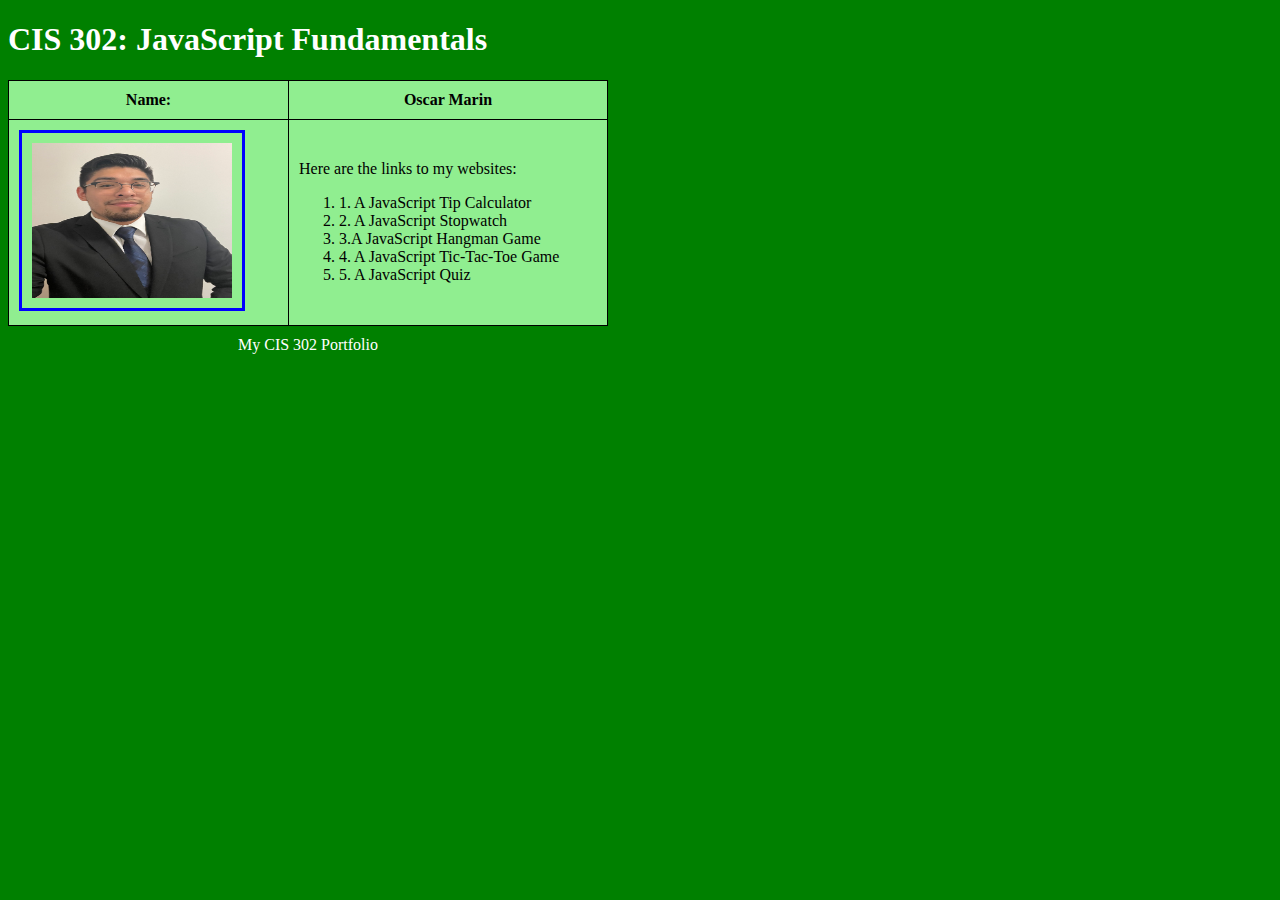
<file: FinalJavaScript/index.html>
<!DOCTYPE html>
<html lang="en">
<head>
    <meta charset="UTF-8">
    <meta http-equiv="X-UA-Compatible" content="IE=edge">
    <meta name="viewport" content="width=device-width, initial-scale=1.0">
    <title>CIS 302</title>
    <link href="Final.css" rel="stylesheet">
</head>
<body>
<h1>CIS 302: JavaScript Fundamentals</h1>    
<table>
<caption>My CIS 302 Portfolio</caption>    
<tr> 
 <th>Name:</th>
 <th>Oscar Marin</th>
</tr>
<td class="positionimg"><img src="PictureYUP.jpg" alt="Me" width="200px" height="155px"></td>
<td>
<p>Here are the links to my websites:</p>
<ol>
<li><a href="https://alexsrook.github.io/oscarmarin/" target="_blank">  1. A JavaScript Tip Calculator</a></li> 
<li><a href="https://alexsrook.github.io/Stopwatch/" target="_blank">2. A JavaScript Stopwatch</a></li> 
<li><a href="https://alexsrook.github.io/HangmanProject/ " target="_blank">3.A JavaScript Hangman Game</a></li> 
<li><a href="https://alexsrook.github.io/Tictac/ " target="_blank">4. A JavaScript Tic-Tac-Toe Game</a></li> 
<li><a href="https://alexsrook.github.io/JavaScriptQuiz/" target="_blank">5. A JavaScript Quiz</a></li> 

</ol>
</td>

</table>

</body>
</html>
</file>
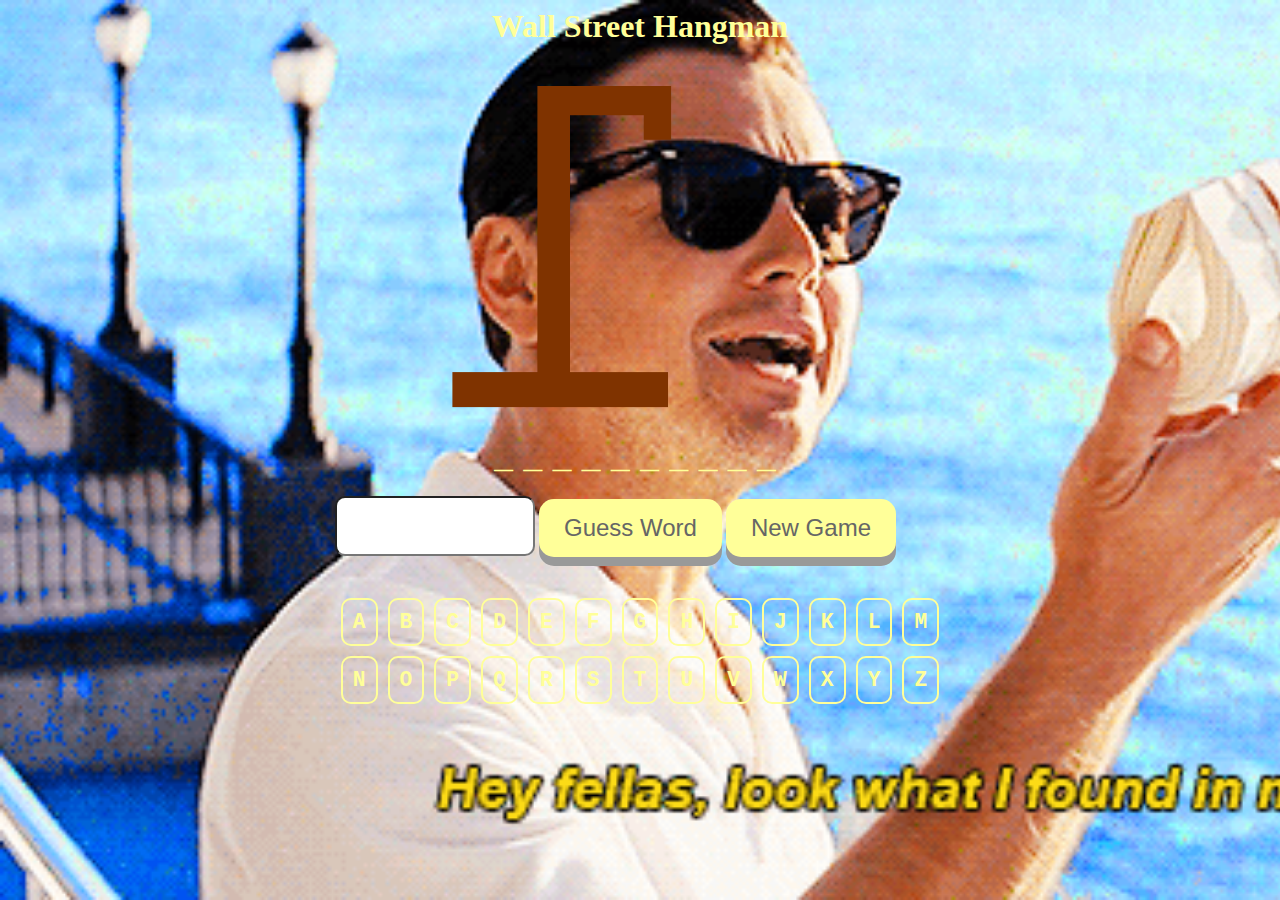
<file: HangmanProject/index.html>
<html>
  <head>
    <title>Wall Street Hangman</title>
    <link rel="stylesheet" href="hangman.css">
    <link rel="shortcut icon" href="https://mitchum.blog/wp-content/uploads/2019/05/favicon.png" />     
  </head>
  <body>
    <main>
      <h1>Wall Street Hangman</h1>
      <div id="gallows">
        <img style="padding-left: 70px" id="hangmanImage" src="img/hangman0.png">
      </div>
      <div id="word"></div>
      <br>
      <div id="controls">
        <input type="text" id="guessBox">
        <button id="guessWordButton" class="button" onclick="guessWord( game )">Guess Word</button>
        <button id="newGameButton" class="button" onclick="newGame();">New Game</button>
        <br>
        <br>
      </div>
      <br>
      <div id="guesses"></div>
    </main>   
   <script src="hangman.js"></script>
  </body>
</html>
</file>
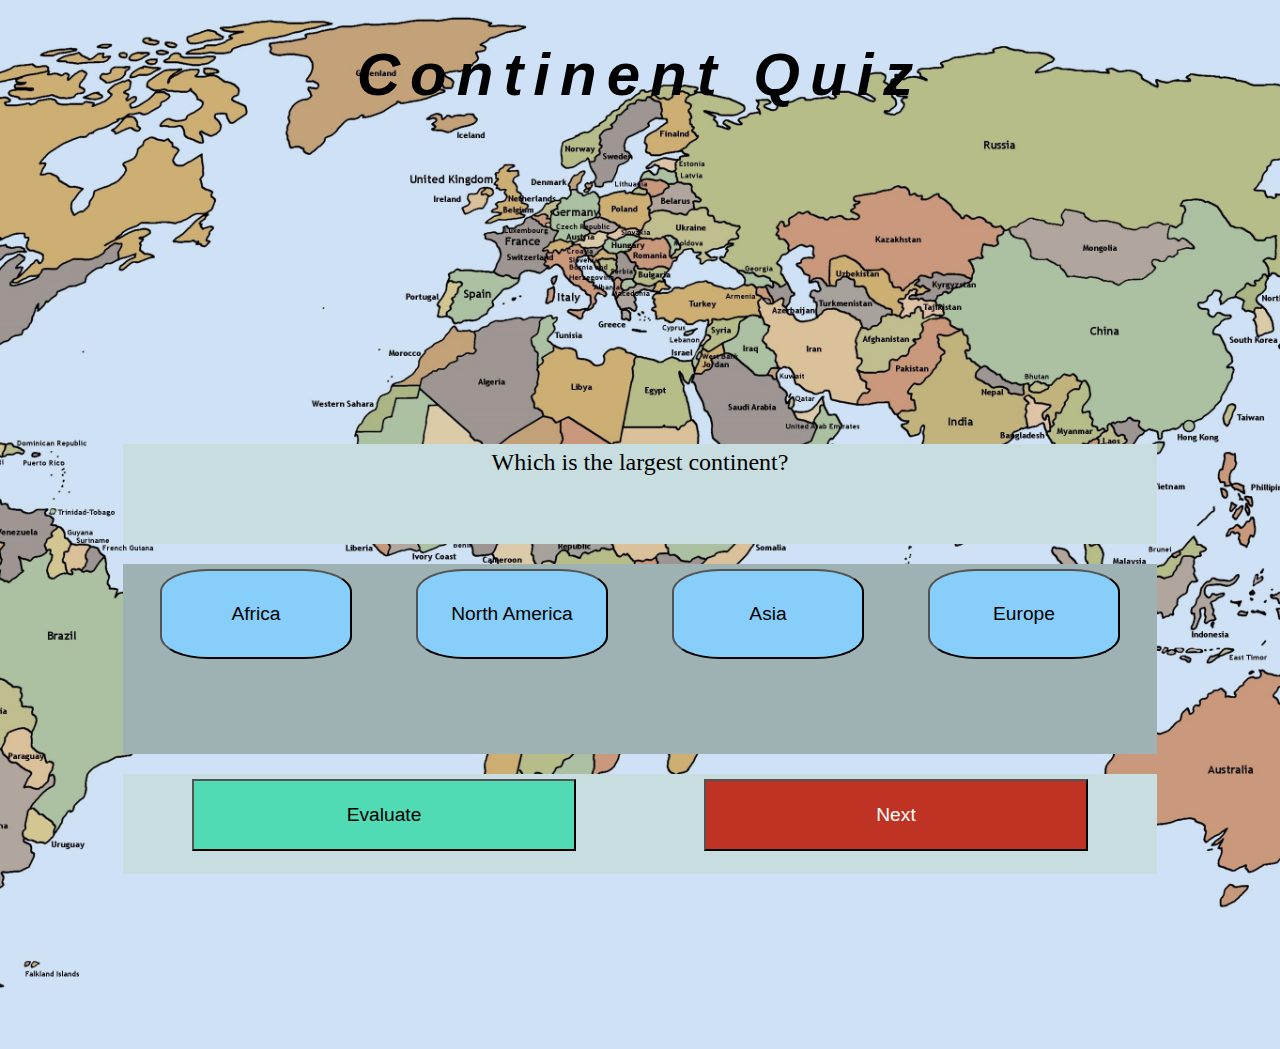
<file: JavaScriptQuiz/index.html>
<!DOCTYPE html>
<html lang="en">
<head>
	<meta charset="UTF-8">
	<meta http-equiv="X-UA-Compatible" content="IE=edge">
	<meta name="viewport" content="width=device-width, initial-scale=1.0">
	<link rel="stylesheet" href="quiz.css">
</head>
<body>
	<h1>Continent Quiz</h1>
	<div class="panel">
		<div class="result">

		</div>
		<div class="question-container" id="question">
			Question goes here.
		</div>
		<div class="option-container">
			<button class="option" onclick="" id="op1" >option1</button>
	
			<button class="option" id="op2" >option2</button>
	
			<button class="option" id="op3">option3</button>
	
			<button class="option" id="op4">option4</button>
		</div>
		<div class="navigation">
			<button class="evaluate">Evaluate</button>
			<button class="next">Next</button>
		</div>
	</div>
	<script src="quiz.js"></script>
</body>
</html>
</file>
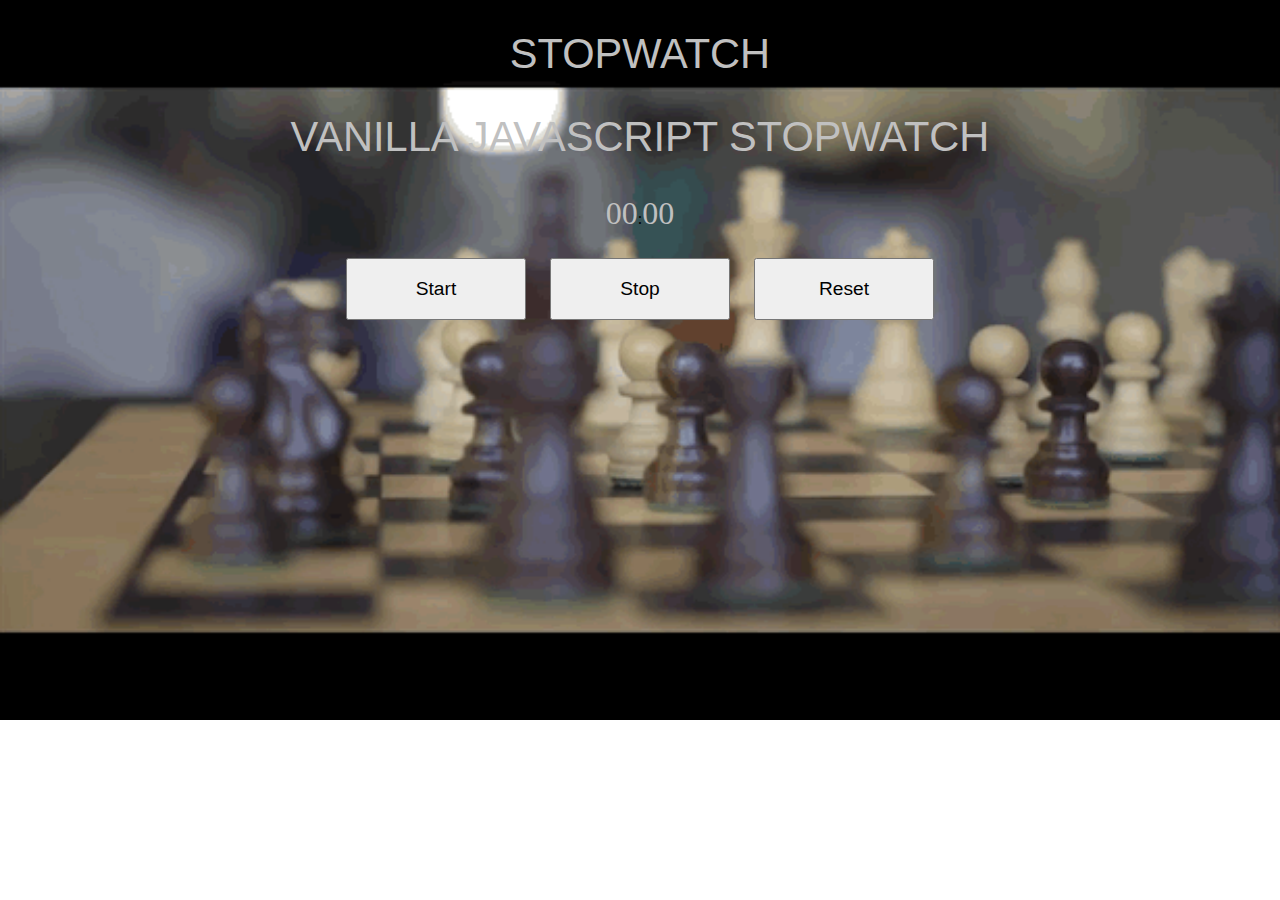
<file: Stopwatch/index.html>
<!DOCTYPE html>
<html lang="en">
<head>
    <meta charset="UTF-8">
    <meta http-equiv="X-UA-Compatible" content="IE=edge">
    <meta name="viewport" content="width=device-width, initial-scale=1.0">
    <title>Stop Watch</title>
    <link href="watch.css" rel="stylesheet">
    <script src="watch.js"></script>
</head>
<body>
    <div class="wrapper">
        <h1>Stopwatch</h1>
        <h2>Vanilla JavaScript Stopwatch</h2>
        <p><span id="seconds">00</span>:<span id="tens">00</span></p>
        <button id="button-start">Start</button>
        <button id="button-stop">Stop</button>
        <button id="button-reset">Reset</button>
        </div> 
</body>
</html>
</file>
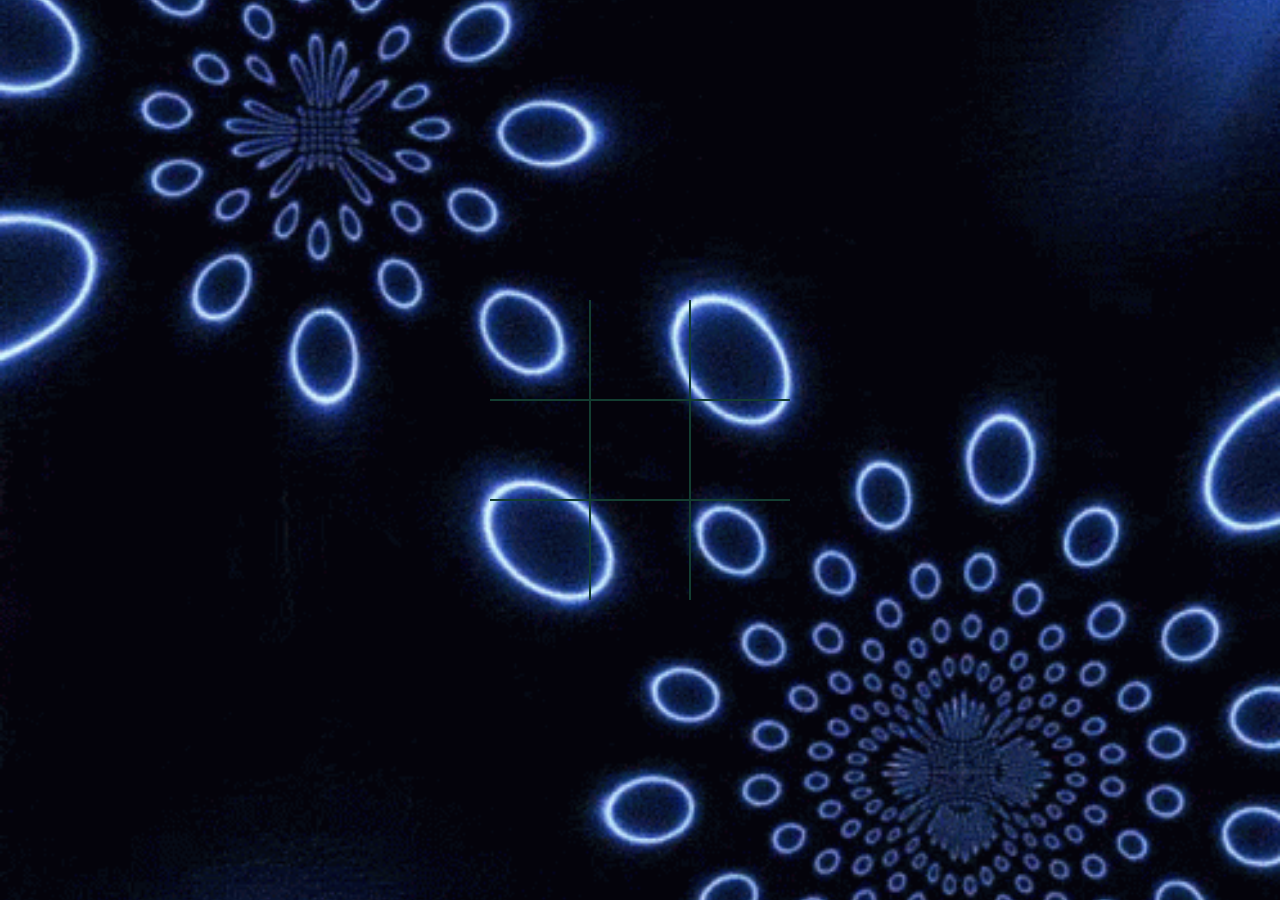
<file: Tictac/index.html>
<!DOCTYPE html>
<html lang="en">
<head>
  <meta charset="UTF-8">
  <meta name="viewport" content="width=device-width, initial-scale=1.0">
  <meta http-equiv="X-UA-Compatible" content="ie=edge">
  <link rel="stylesheet" href="tic.css">
  <script src="tic.js" defer></script>
  <title>TicTacToe</title>
</head>
<body>
  <div class="board" id="board">
    <div class="cell" data-cell></div>
    <div class="cell" data-cell></div>
    <div class="cell" data-cell></div>
    <div class="cell" data-cell></div>
    <div class="cell" data-cell></div>
    <div class="cell" data-cell></div>
    <div class="cell" data-cell></div>
    <div class="cell" data-cell></div>
    <div class="cell" data-cell></div>
  </div>
  <div class="winning-message" id="winningMessage">
    <div data-winning-message-text></div>
    <button id="restartButton">Restart</button>
  </div>
</body>
</html>
</file>
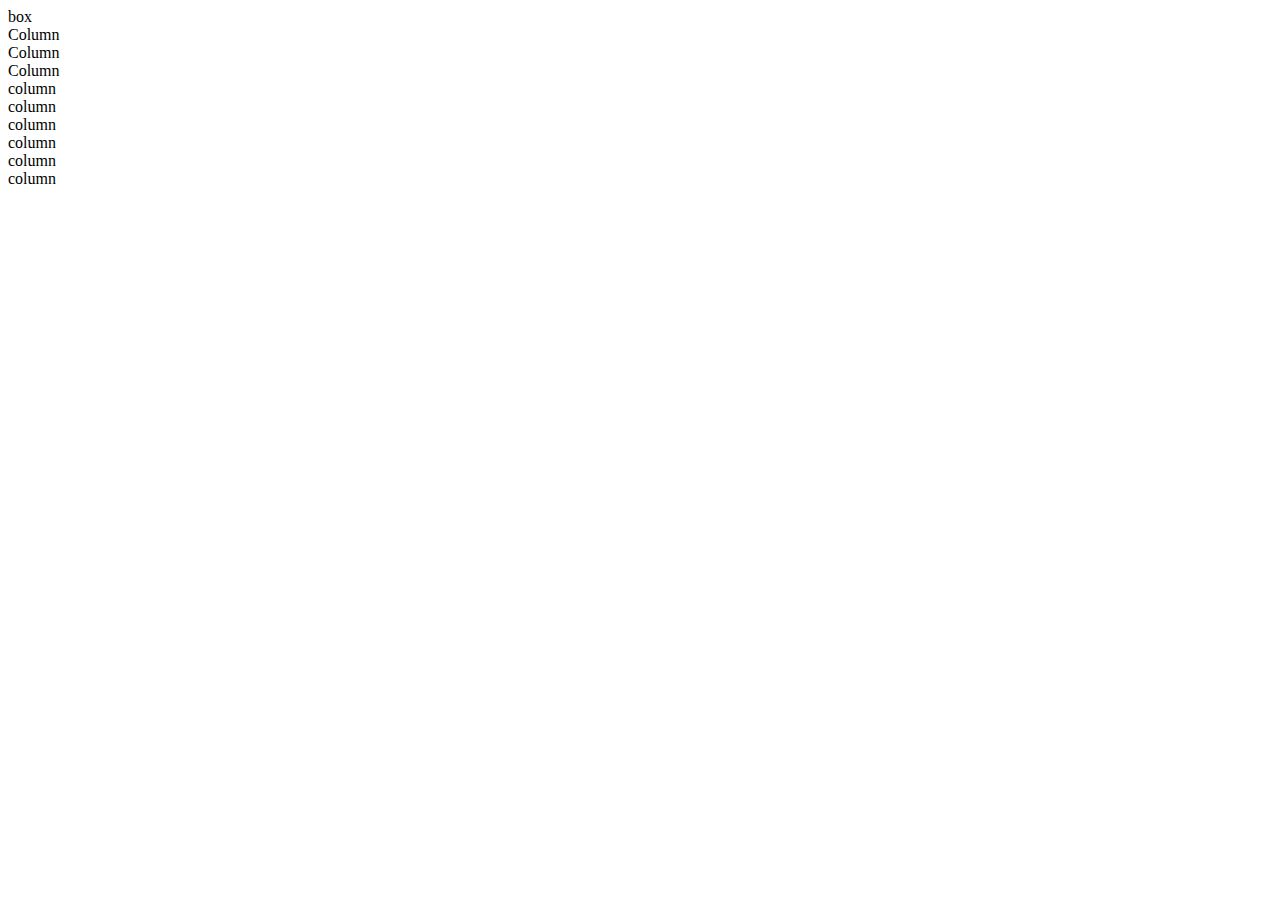
<file: Assignment3.html>
<!DOCTYPE html>
<html lang="en" dir="ltr">
  <head>
    <meta charset="utf-8">
    <link href="https://cdn.jsdelivr.net/npm/bootstrap@5.2.0-beta1/dist/css/bootstrap.min.css" rel="stylesheet" integrity="sha384-0evHe/X+R7YkIZDRvuzKMRqM+OrBnVFBL6DOitfPri4tjfHxaWutUpFmBp4vmVor" crossorigin="anonymous">
    <title>Assignment3 </title>
  </head>
  <body>


  <div class="container">
    <div class="row">
    <div class="col my-5 mx-3 border">
      box
  </div>
    <div class="col-sm-2 border">Column</div>
    <div class="col-sm-2 border">Column</div>
    <div class="col-sm-2 border">Column</div>

    <div class="row justify-content-end">
    <div class="col-2 border">column</div>
    <div class="col-2 border">column</div>
    <div class="col-2 border">column</div>

    <div class="row justify-content-end">
    <div class="col-2 border">column</div>
    <div class="col-2 border">column</div>
    <div class="col-2 border">column</div>
  </div>
</div>


  </body>
</html>
</file>
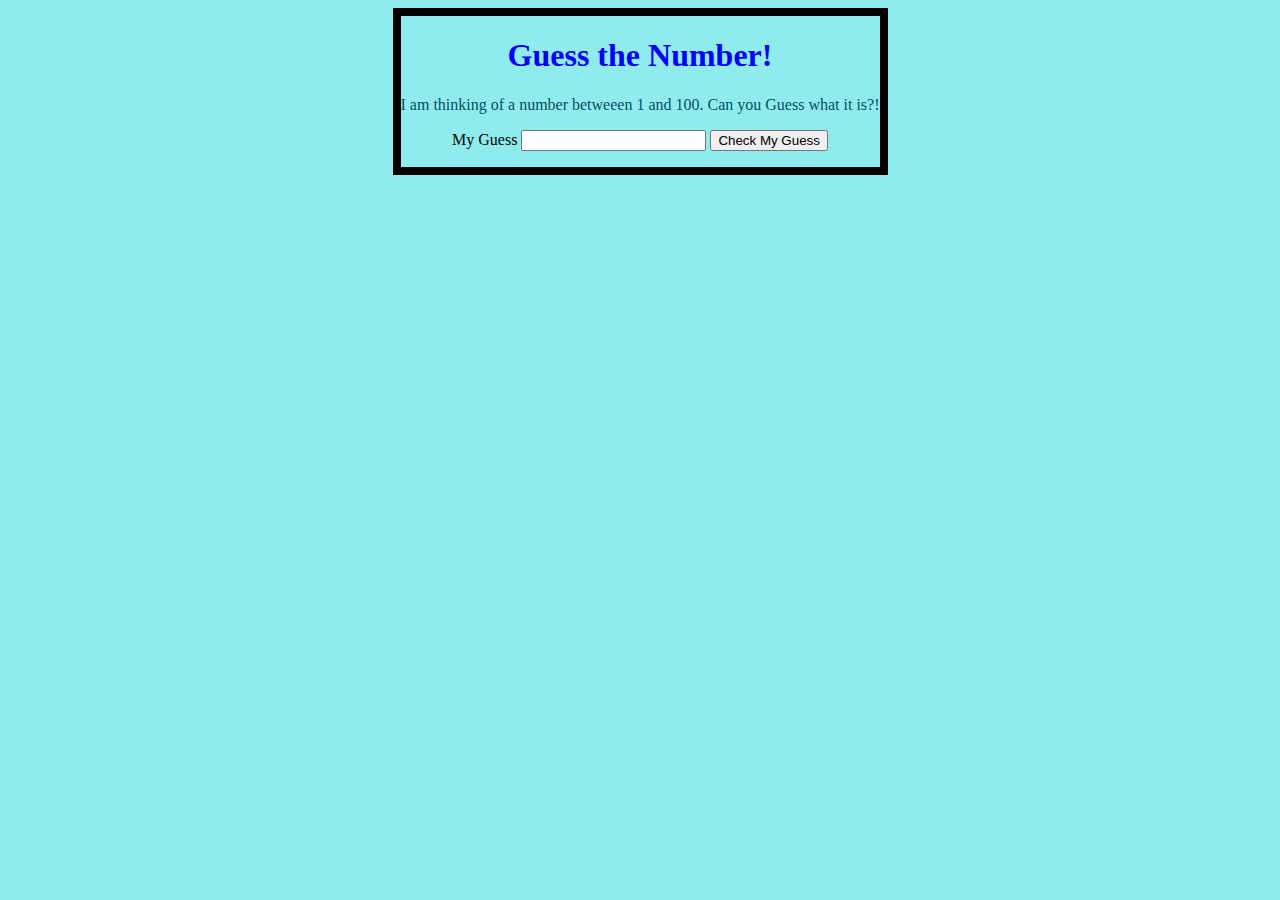
<file: Game.html>
<!DOCTYPE html>
<html lang="en">
<head>
    <meta charset="UTF-8">
    <meta http-equiv="X-UA-Compatible" content="IE=edge">
    <meta name="viewport" content="width=device-width, initial-scale=1.0">
    <title>JavaScript Guessing Game</title>
    <link rel="stylesheet" href="Game.css">
</head>
<body>


    <div class="Gamebox">
    <h1>Guess the Number!</h1>
<p>I am thinking of a number betweeen 1 and 100. Can you Guess what it is?!</p>

<form>
    <label for="guess">My Guess</label>
    <input type="number" id="guess">
    <input type="submit" id="submitGuess" value="Check My Guess">
 
</form>

<p id="msg"></p>
    </div>


<script>

const randomNumber = Math.floor(Math.random() * 100) + 1
    console.log('Random Number', randomNumber)

    function checkGuess() {
      let myGuess = guess.value
      if (myGuess == randomNumber) {
        msg.textContent = "You got it right!"
      } else if (myGuess > randomNumber) {
        msg.textContent = "Your guess was " + myGuess + ". That's too high. Try Again!"
      } else if (myGuess < randomNumber) {
       msg.textContent = "Your guess was " + myGuess + ". That's too low. Try Again!"
     }
   }
   submitGuess.addEventListener('click', checkGuess)

</script>
</body>
</html>
</file>
<file: FinalJavaScript/Final.css>
h1{
    color: white;
}
body{
    background-color:green;
}

table{
    background-color: lightgreen;
    border: 1px solid black;
    width: 600px;
    border-collapse: collapse;
}
tr, th, td{
    border: 1px solid black;
    padding: 10px;
}
img{
    border: 3px solid blue;
    padding: 10px;
    
}
.postionimg{
    text-align: center;
}
caption{
    color: white;
    caption-side: bottom;
    margin: 10px;
}
a{
    text-decoration: none;
    color: black;
}
a:hover{
    color: white;
}
</file>
<file: HangmanProject/hangman.css>
body {
    background-image:url(wolf-of-wall-street-money-gif-7.gif);
    background-repeat: no-repeat ;
    background-size:cover;
}
  
  main {
    max-width: 610px;
    margin: auto;
  }
  
  h1, h5 {
    text-align: center;
    color: rgb(255, 255, 153);
  }
  
  .win {
    color: white;
    background-color: green;
  }
  
  .loss {
    color: white;
    background-color: red;
  }
  
  #word {
    letter-spacing: 10px;
    text-align: center;
    font-size: 24pt;
    color: rgb(255, 255, 153);
    font-weight: bold;
    font-family: "Courier New", Courier, monospace
  }
  
  #guesses {
    text-align: center;
    font-size: 16pt;
    color: rgb(255, 255, 153);
    font-weight: bold;
    font-family: "Courier New", Courier, monospace
  }
  
  .guess {
    padding: 10px;
    display: inline-block;
    border: 2px solid rgb(255, 255, 153);
    border-radius: 10px;
    margin: 5px;
    cursor: pointer;
  }
  
  @media only screen and (min-device-width: 375px ) and (max-device-width: 667px) {
      #guesses {
      text-align: center;
      font-size: 24pt;
      color: rgb(255, 255, 153);
      font-weight: bold;
      font-family: "Courier New", Courier, monospace
    }
  
    .guess {
      padding: 30px;
      display: inline-block;
      border: 2px solid rgb(255, 255, 153);
      border-radius: 10px;
      margin: 10px;
      cursor: pointer;
    }
  }
  
  #guessBox {
      height: 60px;
      border-radius: 10px;
      padding-top: 5px;
      font-size: 18pt;
      width: 200px;
      padding-left: 10px;
  }
  
  /* Buttons */
  .button {
    display: inline-block;
    padding: 15px 25px;
    font-size: 24px;
    cursor: pointer;
    text-align: center;
    text-decoration: none;
    outline: none;
    color: #666;
    background-color: rgb(255, 255, 153);
    border: none;
    border-radius: 15px;
    box-shadow: 0 9px #999;
  }
  
  .button:hover {background-color: rgb(224, 224, 139)}
  
  .button:active {
    background-color: rgb(224, 224, 139);
    box-shadow: 0 5px #666;
    transform: translateY(4px);
  }
</file>
<file: JavaScriptQuiz/quiz.css>
body{
	background-image: url("worldmap.jpg");
    background-position: center; 
    background-repeat: no-repeat; 
    background-size: cover;
	padding: 0;
	margin: 0;	
	width:100%;
	height: 100%;	
}

h1{
    text-align: center;
    font-family: 'Anton', sans-serif;
    color: black;
    font-size: 60px;
    letter-spacing: 10px;
    font-style: italic;
}

.panel{
	height: 100vh;
	display: flex;
	flex-direction: column;
	justify-content: center;
	align-items: center;
}
.question-container{
	margin: 10px;
	padding: 5px;
	width: 80vw;
	height: 10vh;
	background-color: #c7dddf;
	font-size: x-large;
	text-align: center;
	
}
.result{
	margin: 10px;
	padding: 5px;
	width:80vw;
	height: 10vh;
	text-align: center;
	font-size: 50px;
	
}
.option-container{
	display: flex;
	justify-content: space-around;
	margin: 10px;
	padding: 5px;
	width: 80vw;
	height: 20vh;
	background-color: #9eb1b3;
		
}
.option{	
	padding: 10px;
	width: 15vw;
	height: 10vh;
	font-size: larger;
	background-color: lightskyblue;
	border-radius: 25%;
}
.option:hover{
	background-color: lightgoldenrodyellow;
}
.navigation{
	width: 80vw;
	height: 10vh;
	margin: 10px;
	padding: 5px;
	display: flex;
	justify-content: space-around;
	background-color:#c7dddf;
}

.evaluate,.next{
	width:30vw;
	height: 8vh;
	padding: 5px;
	font-size: larger;
}
.evaluate{
	
	background-color: #50DBB4;
}
.next{
	color: white;
	background-color: #BF3325;
}
</file>
<file: Stopwatch/watch.css>
/* Mixin's */  
@mixin transition {
-webkit-transition: all 0.5s ease-in-out;
-moz-transition: all 0.5s ease-in-out;
transition: all 0.5s ease-in-out;
}
@mixin corners ($radius) {
-moz-border-radius: $radius;
-webkit-border-radius: $radius;
border-radius: $radius; 
-khtml-border-radius: $radius; 
}

body {
background-image:url(SelfMoving.gif);
background-repeat: no-repeat ;
background-size:cover;
}

.wrapper {
width: 800px;
margin: 30px auto;
color:$white;
text-align:center;
}

h1, h2, h3 {
  color: silver;
  font-family: 'Roboto', sans-serif;
  font-weight: 100;
  font-size: 2.6em;
  text-transform: uppercase;
}

#seconds, #tens{
  font-size:2em;
  color: silver;
}

button{
@include corners (5px);
background:$base-color;
color:$white;
border: solid 1px $white;
text-decoration:none;
cursor:pointer;
font-size:1.2em;
padding:18px 10px;
width:180px;
margin: 10px;
 outline: none;
  &:hover{
	@include transition;
	background:$white;
	border: solid 1px $white;
	color:$base-color;
	}
}
</file>
<file: Tictac/tic.css>
*, *::after, *::before {
    box-sizing: border-box;
  }
  
  :root {
    --cell-size: 100px;
    --mark-size: calc(var(--cell-size) * .9);
  }
  
  body {
    margin: 0;
    background-image: url(neon-cool.gif);
    background-repeat: no-repeat;
    background-size: cover;
    background-position: center;
  }
  
  .board {
    width: 100vw;
    height: 100vh;
    display: grid;
    justify-content: center;
    align-content: center;
    justify-items: center;
    align-items: center;
    grid-template-columns: repeat(3, auto)
  }
  
  .cell {
    width: var(--cell-size);
    height: var(--cell-size);
    border: 1px solid rgb(19, 62, 49);
    display: flex;
    justify-content: center;
    align-items: center;
    position: relative;
    cursor: pointer;
  }
  
  .cell:first-child,
  .cell:nth-child(2),
  .cell:nth-child(3) {
    border-top: none;
  }
  
  .cell:nth-child(3n + 1) {
    border-left: none;
  }
  
  .cell:nth-child(3n + 3) {
    border-right: none;
  }
  
  .cell:last-child,
  .cell:nth-child(8),
  .cell:nth-child(7) {
    border-bottom: none;
  }
  
  .cell.x,
  .cell.circle {
    cursor: not-allowed;
  }
  
  .cell.x::before,
  .cell.x::after,
  .cell.circle::before {
    background-color: rgb(19, 71, 85);
  }
  
  .board.x .cell:not(.x):not(.circle):hover::before,
  .board.x .cell:not(.x):not(.circle):hover::after,
  .board.circle .cell:not(.x):not(.circle):hover::before {
    background-color:  rgb(19, 71, 85);
  }
  
  .cell.x::before,
  .cell.x::after,
  .board.x .cell:not(.x):not(.circle):hover::before,
  .board.x .cell:not(.x):not(.circle):hover::after {
    content: '';
    position: absolute;
    width: calc(var(--mark-size) * .15);
    height: var(--mark-size);
  }
  
  .cell.x::before,
  .board.x .cell:not(.x):not(.circle):hover::before {
    transform: rotate(45deg);
  }
  
  .cell.x::after,
  .board.x .cell:not(.x):not(.circle):hover::after {
    transform: rotate(-45deg);
  }
  
  .cell.circle::before,
  .cell.circle::after,
  .board.circle .cell:not(.x):not(.circle):hover::before,
  .board.circle .cell:not(.x):not(.circle):hover::after {
    content: '';
    position: absolute;
    border-radius: 50%;
  }
  
  .cell.circle::before,
  .board.circle .cell:not(.x):not(.circle):hover::before {
    width: var(--mark-size);
    height: var(--mark-size);
  }

  .winning-message {
	display: none;
	position: fixed;
	top: 0;
	left: 0;
	right: 0;
	bottom: 0;
	background-color: var(--color-set);
	justify-content: center;
	align-items: center;
	color: rgb(white);
	font-size: 5rem;
	font-family: 'Courier New', Courier, monospace;
	flex-direction: column;
}

.winning-message button {
	border-radius: 10px;
	font-size: 3rem;
	background-color: white;
	border: 1px solid var(--color-set);
	padding: .25em .5em;
	cursor: pointer;
}

.winning-message button:hover{
	background-color: var(--color-set);
	color: rgb(white);
	border-color: rgb(0, 0, 0);
}

.winning-message.show {
	display: flex;
}
</file>
<file: Game.css>
body { background-color: rgb(144, 236, 236);}

div.Gamebox {

    text-align: center;
     border: solid black 8px;
     max-height: fit-content;
     max-width: fit-content;
     margin: auto;
}

div.Gamebox > h1 {
    color: blue;
}

div.Gamebox > p {
    color: rgb(5, 79, 104);
}
</file>
